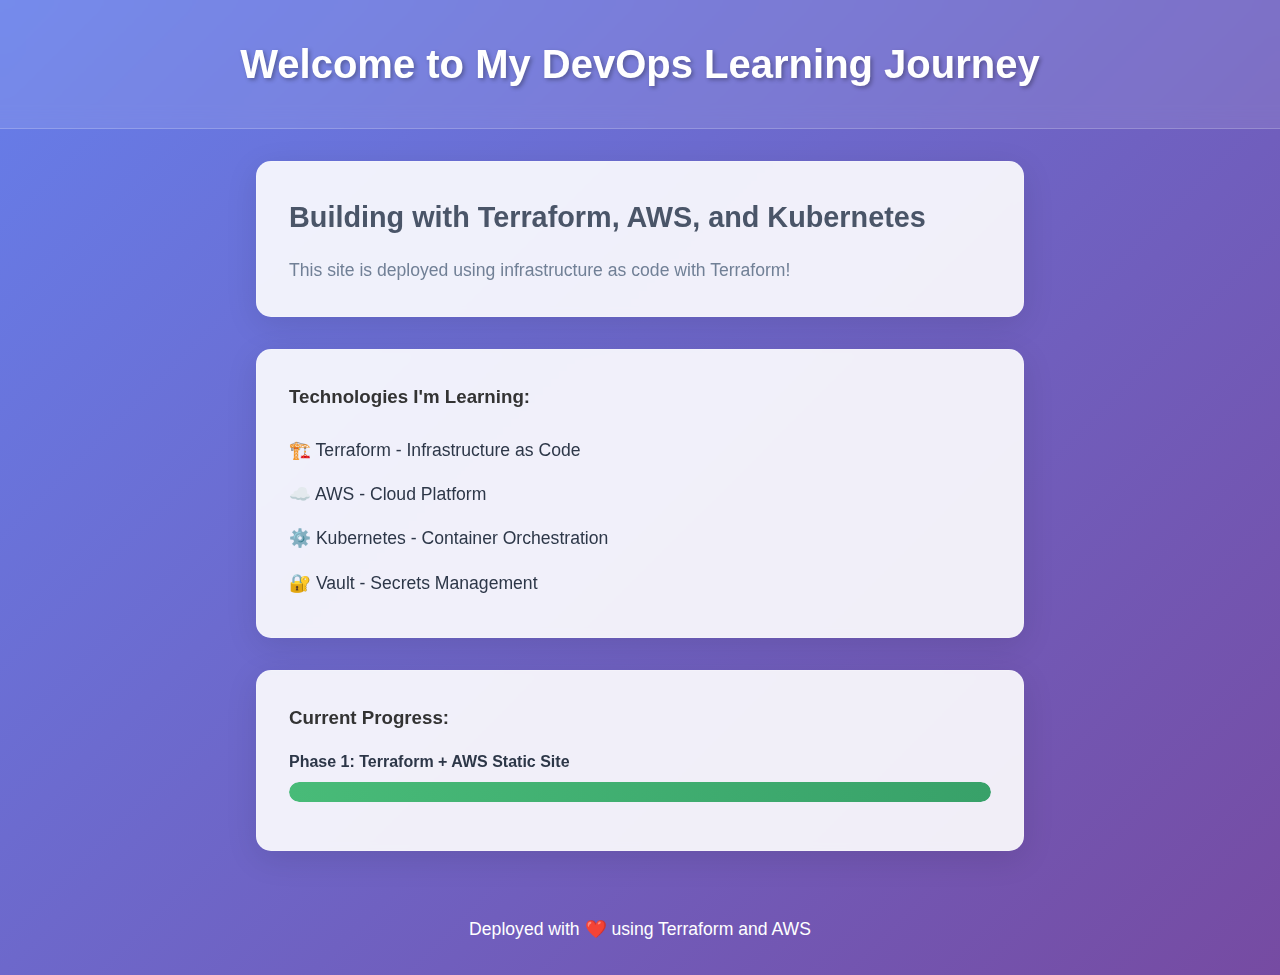
<file: terraform-static-website-backup/website/index.html>
<!DOCTYPE html>
<html lang="en">
<head>
    <meta charset="UTF-8">
    <meta name="viewport" content="width=device-width, initial-scale=1.0">
    <title>My Learning Journey</title>
    <link rel="stylesheet" href="style.css">
</head>
<body>
    <header>
        <h1>Welcome to My DevOps Learning Journey</h1>
    </header>
    
    <main>
        <section class="hero">
            <h2>Building with Terraform, AWS, and Kubernetes</h2>
            <p>This site is deployed using infrastructure as code with Terraform!</p>
        </section>
        
        <section class="technologies">
            <h3>Technologies I'm Learning:</h3>
            <ul>
                <li>🏗️ Terraform - Infrastructure as Code</li>
                <li>☁️ AWS - Cloud Platform</li>
                <li>⚙️ Kubernetes - Container Orchestration</li>
                <li>🔐 Vault - Secrets Management</li>
            </ul>
        </section>
        
        <section class="progress">
            <h3>Current Progress:</h3>
            <div class="progress-item">
                <span>Phase 1: Terraform + AWS Static Site</span>
                <div class="progress-bar">
                    <div class="progress-fill" style="width: 100%;"></div>
                </div>
            </div>
        </section>
    </main>
    
    <footer>
        <p>Deployed with ❤️ using Terraform and AWS</p>
    </footer>
</body>
</html>
</file>
<file: terraform-static-website-backup/website/style.css>
* {
    margin: 0;
    padding: 0;
    box-sizing: border-box;
}

body {
    font-family: 'Arial', sans-serif;
    line-height: 1.6;
    color: #333;
    background: linear-gradient(135deg, #667eea 0%, #764ba2 100%);
    min-height: 100vh;
}

header {
    background: rgba(255, 255, 255, 0.1);
    backdrop-filter: blur(10px);
    padding: 2rem 0;
    text-align: center;
    border-bottom: 1px solid rgba(255, 255, 255, 0.2);
}

h1 {
    color: white;
    font-size: 2.5rem;
    font-weight: bold;
    text-shadow: 2px 2px 4px rgba(0,0,0,0.3);
}

main {
    max-width: 800px;
    margin: 2rem auto;
    padding: 0 1rem;
}

section {
    background: rgba(255, 255, 255, 0.9);
    margin: 2rem 0;
    padding: 2rem;
    border-radius: 15px;
    box-shadow: 0 8px 32px rgba(0,0,0,0.1);
    backdrop-filter: blur(4px);
    border: 1px solid rgba(255, 255, 255, 0.2);
}

.hero h2 {
    color: #4a5568;
    margin-bottom: 1rem;
    font-size: 1.8rem;
}

.hero p {
    font-size: 1.1rem;
    color: #718096;
}

.technologies ul {
    list-style: none;
    margin-top: 1rem;
}

.technologies li {
    padding: 0.5rem 0;
    font-size: 1.1rem;
    color: #2d3748;
}

.progress-item {
    margin: 1rem 0;
}

.progress-item span {
    display: block;
    margin-bottom: 0.5rem;
    font-weight: bold;
    color: #2d3748;
}

.progress-bar {
    background: #e2e8f0;
    height: 20px;
    border-radius: 10px;
    overflow: hidden;
}

.progress-fill {
    height: 100%;
    background: linear-gradient(90deg, #48bb78, #38a169);
    border-radius: 10px;
    transition: width 0.3s ease;
}

footer {
    text-align: center;
    padding: 2rem;
    color: white;
    font-size: 1.1rem;
}

@media (max-width: 768px) {
    h1 {
        font-size: 2rem;
    }
    
    section {
        margin: 1rem 0;
        padding: 1.5rem;
    }
}
</file>
